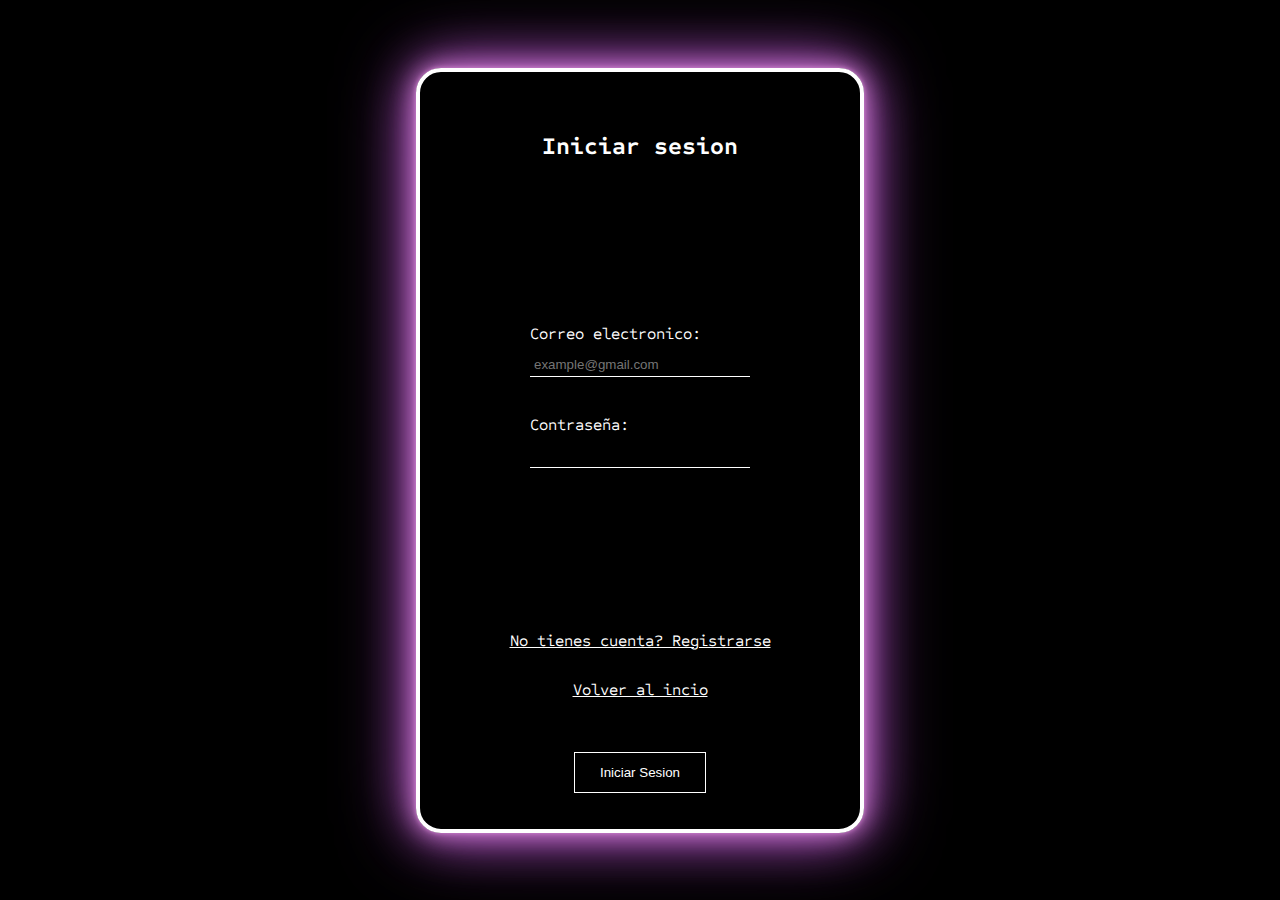
<file: Html/Login.html>
<!DOCTYPE html>
<html lang="en">
<head>
    <meta charset="UTF-8">
    <meta name="viewport" content="width=device-width, initial-scale=1.0">
    <title>RealTech/Iniciar sesion</title>
    <link rel="stylesheet" href="/Css/Login.css">
    <link rel="icon" href="/Img/Card/4829858_arrow_cloud_up_upload_icon.png">
</head>
<body>
    <main>
        <div class="div_register">
                <h2>Iniciar sesion</h2>
        <div class="div_cuestionario">
            <div class="data">
                <label for="email">Correo electronico:</label>
                <input type="email" id="email" placeholder="example@gmail.com">
            </div>
            <div class="data">
                <label for="password">Contraseña:</label>
                <input type="password" name="" id="password">
            </div>
        </div>
        <div class="div_li">
            <li><a href="/Html/Register.html">No tienes cuenta? Registrarse</a></li>
            <li><a href="/index.html">Volver al incio</a></li>
        </div>
            <button>Iniciar Sesion</button>
        </div>
    </main>
</body>
</html>
</file>
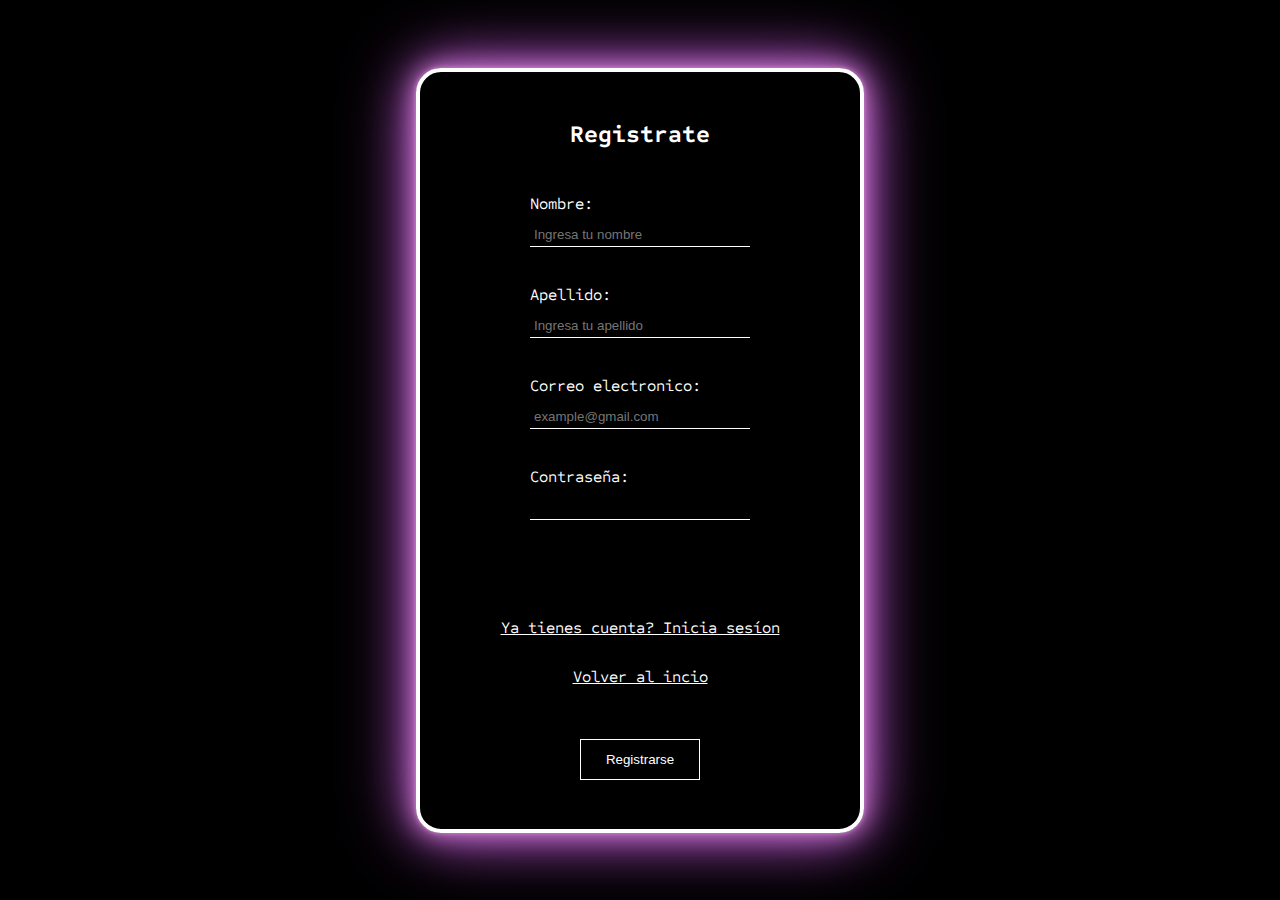
<file: Html/Register.html>
<!DOCTYPE html>
<html lang="en">
<head>
    <meta charset="UTF-8">
    <meta name="viewport" content="width=device-width, initial-scale=1.0">
    <title>RealTech/Register</title>
    <link rel="stylesheet" href="/Css/Register.css">
    <link rel="icon" href="/Img/Card/4829858_arrow_cloud_up_upload_icon.png">
</head>
<body>
    <main>
        <div class="div_register">
                <h2>Registrate</h2>
        <div class="div_cuestionario">
            <div class="data">
                <label for="nombre">Nombre:</label>
                <input type="text" id="nombre" placeholder="Ingresa tu nombre">
            </div>
            <div class="data">
                <label for="apellido">Apellido:</label>
                <input type="text" id="apellido" placeholder="Ingresa tu apellido">
            </div>
            <div class="data">
                <label for="email">Correo electronico:</label>
                <input type="email" id="email" placeholder="example@gmail.com">
            </div>
            <div class="data">
                <label for="password">Contraseña:</label>
                <input type="password" name="" id="password">
            </div>
        </div>
        <div class="div_li">
            <li><a href="/Html/Login.html">Ya tienes cuenta? Inicia sesíon</a></li>
            <li><a href="/index.html">Volver al incio</a></li>
        </div>
            <button>Registrarse</button>
        </div>
    </main>
</body>
</html>
</file>
<file: Css/Login.css>
@import url('https://fonts.googleapis.com/css2?family=Mulish:wght@200&family=Sometype+Mono&display=swap');

*{
    margin: 0;
    padding: 0;
    box-sizing: border-box;
}

body{
    font-family: 'Mulish', sans-serif;
    font-family: 'Sometype Mono', monospace;
    background-color: black;
}

main{
    width: 100%;
    height: 100vh;
    display: flex;
    justify-content: center;
    align-items: center;
}

.div_register{
    color: white;
    display: flex;
    flex-direction: column;
    justify-content: center;
    align-items: center;
    width: 35%;
    height: 85%;
    gap: 6%;

    border: solid 4px white;
    box-shadow: 0 0 5px #d487d4,
    0 0 25px #d487d4,
    0 0 50px #a049b4,
    0 0 75px #a049b4;
    border-radius: 25px;
}

.div_h2{
    display: flex;
    justify-content: center;
    align-items: center;
    width: 100%;
}

.div_cuestionario{
    display: flex;
    flex-direction: column;
    justify-content: center;
    gap: 10%;
    height: 50%;
    width: 50%;
}

.data{
    display: flex;
    flex-direction: column;
    gap: 10px;
    border-bottom: solid 1px white;
}

input{
    padding: 4px;
    border-radius: 5px;
    background-color: transparent;
    color: white;
    border: 0;
}

.div_li{
    display: flex;
    flex-direction: column;
    list-style: none;
    align-items: center;
    gap: 40%;
    height: 10%;
}

.div_li a{
    color: white;
}

button{
    padding: 12px 25px;
    color: white;
    background-color: transparent;
    border: 0;
    border: solid 1px white;
}

button:hover{
    color: white;
    border: solid 2px white;
    font-weight: 500;
    background-color: black;
    transition: all 0.5s ease;
    box-shadow: 0 0 5px #d487d4,
    0 0 25px #d487d4,
    0 0 50px #a049b4,
    0 0 75px #a049b4;
}

.div_register h2{
    margin-top: 25px;
}

@media  screen and (max-width: 1100px){
    .div_register{
        width: 45%;
    }
}

@media screen and (max-width: 850px) {
    .div_register{
        width: 55%;
    }
}

@media screen and (max-width: 660px) {
    .div_register{
        width: 70%;
    }
}

@media screen and (max-width: 520px) {
    .div_register{
        width: 80%;
    }
}

@media screen and (max-width: 460px) {
    .div_register{
        width: 90%;
    }
}

@media screen and (max-width: 400px) {
    .div_register{
        width: 100%;
    }
}
</file>
<file: Css/Register.css>
@import url('https://fonts.googleapis.com/css2?family=Mulish:wght@200&family=Sometype+Mono&display=swap');

*{
    margin: 0;
    padding: 0;
    box-sizing: border-box;
}

body{
    font-family: 'Mulish', sans-serif;
    font-family: 'Sometype Mono', monospace;
    background-color: black;
}

main{
    width: 100%;
    height: 100vh;
    display: flex;
    justify-content: center;
    align-items: center;
}

.div_register{
    color: white;
    display: flex;
    flex-direction: column;
    justify-content: center;
    align-items: center;
    width: 35%;
    height: 85%;
    gap: 6%;

    border: solid 4px white;
    box-shadow: 0 0 5px #d487d4,
    0 0 25px #d487d4,
    0 0 50px #a049b4,
    0 0 75px #a049b4;
    border-radius: 25px;
}

.div_h2{
    display: flex;
    justify-content: center;
    align-items: center;
    width: 100%;
}

.div_cuestionario{
    display: flex;
    flex-direction: column;
    gap: 10%;
    height: 50%;
    width: 50%;
}

.data{
    display: flex;
    flex-direction: column;
    gap: 10px;
    border-bottom: solid 1px white;
}

input{
    padding: 4px;
    border-radius: 5px;
    background-color: transparent;
    color: white;
    border: 0;
}

.div_li{
    display: flex;
    flex-direction: column;
    list-style: none;
    align-items: center;
    gap: 40%;
    height: 10%;
}

.div_li a{
    color: white;
}

button{
    padding: 12px 25px;
    color: white;
    background-color: transparent;
    border: 0;
    border: solid 1px white;
}

button:hover{
    color: white;
    border: solid 2px white;
    font-weight: 500;
    background-color: black;
    transition: all 0.5s ease;
    box-shadow: 0 0 5px #d487d4,
    0 0 25px #d487d4,
    0 0 50px #a049b4,
    0 0 75px #a049b4;
}

@media  screen and (max-width: 1100px){
    .div_register{
        width: 45%;
    }
}

@media screen and (max-width: 850px) {
    .div_register{
        width: 55%;
    }
}

@media screen and (max-width: 660px) {
    .div_register{
        width: 70%;
    }
}

@media screen and (max-width: 520px) {
    .div_register{
        width: 80%;
    }
}

@media screen and (max-width: 460px) {
    .div_register{
        width: 90%;
    }
}

@media screen and (max-width: 400px) {
    .div_register{
        width: 100%;
    }
}
</file>
